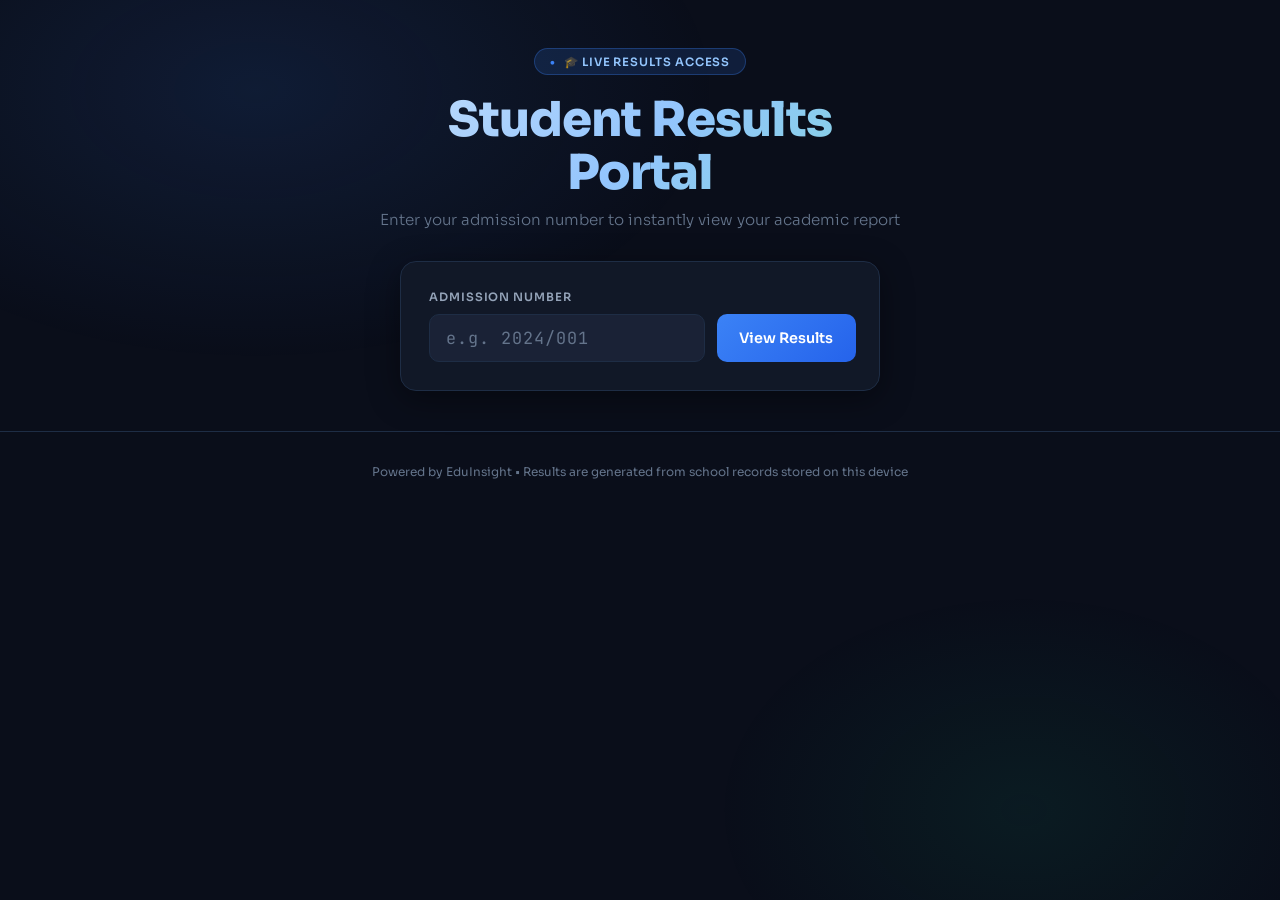
<file: results.html>
<!DOCTYPE html>
<html lang="en">
<head>
  <meta charset="UTF-8">
  <meta name="viewport" content="width=device-width, initial-scale=1.0">
  <title>Student Results Portal</title>
  <link rel="preconnect" href="https://fonts.googleapis.com">
  <link href="https://fonts.googleapis.com/css2?family=Sora:wght@300;400;500;600;700;800&family=JetBrains+Mono:wght@400;600&display=swap" rel="stylesheet">
  <!-- Lazy-load Chart.js / qrcodejs — only fetched once a result is actually displayed -->
  <script>
  (function(){
    function loadSync(url){
      var xhr=new XMLHttpRequest();
      xhr.open('GET',url,false);
      xhr.send(null);
      if(xhr.status>=200&&xhr.status<300){ (0,eval)(xhr.responseText); }
      else { console.error('Failed to load library:',url); }
    }
    function lazy(prop,url){
      Object.defineProperty(window,prop,{
        configurable:true,
        get:function(){ delete window[prop]; loadSync(url); return window[prop]; }
      });
    }
    lazy('Chart','https://cdnjs.cloudflare.com/ajax/libs/Chart.js/4.4.0/chart.umd.min.js');
    lazy('QRCode','https://cdnjs.cloudflare.com/ajax/libs/qrcodejs/1.0.0/qrcode.min.js');
  })();
  </script>
  <style>
    :root {
      --bg: #0a0e1a;
      --surface: #111827;
      --surface2: #1a2236;
      --border: #1e2d45;
      --accent: #3b82f6;
      --accent2: #10b981;
      --accent3: #f59e0b;
      --danger: #ef4444;
      --text: #f1f5f9;
      --muted: #64748b;
      --label: #94a3b8;
      --radius: 16px;
      --shadow: 0 8px 32px rgba(0,0,0,0.4);
    }

    * { margin: 0; padding: 0; box-sizing: border-box; }

    body {
      font-family: 'Sora', sans-serif;
      background: var(--bg);
      color: var(--text);
      min-height: 100vh;
      overflow-x: hidden;
    }

    /* ── Background mesh ── */
    body::before {
      content: '';
      position: fixed;
      inset: 0;
      background:
        radial-gradient(ellipse 60% 50% at 20% 10%, rgba(59,130,246,0.12) 0%, transparent 60%),
        radial-gradient(ellipse 40% 40% at 80% 90%, rgba(16,185,129,0.08) 0%, transparent 60%);
      pointer-events: none;
      z-index: 0;
    }

    .wrap { position: relative; z-index: 1; }

    /* ── Hero header ── */
    .hero {
      text-align: center;
      padding: 3rem 1.5rem 2rem;
    }
    .hero-badge {
      display: inline-flex;
      align-items: center;
      gap: .5rem;
      background: rgba(59,130,246,0.15);
      border: 1px solid rgba(59,130,246,0.3);
      color: #93c5fd;
      font-size: .72rem;
      font-weight: 600;
      letter-spacing: .08em;
      text-transform: uppercase;
      padding: .35rem .9rem;
      border-radius: 99px;
      margin-bottom: 1.2rem;
    }
    .hero-badge::before { content: '●'; color: #3b82f6; font-size: .55rem; animation: pulse 2s infinite; }
    @keyframes pulse { 0%,100%{opacity:1}50%{opacity:.3} }

    .hero h1 {
      font-size: clamp(1.8rem, 5vw, 3rem);
      font-weight: 800;
      letter-spacing: -.02em;
      line-height: 1.1;
      background: linear-gradient(135deg, #f1f5f9 0%, #93c5fd 50%, #6ee7b7 100%);
      -webkit-background-clip: text;
      -webkit-text-fill-color: transparent;
      background-clip: text;
      margin-bottom: .6rem;
    }
    .hero p {
      color: var(--muted);
      font-size: .95rem;
      font-weight: 300;
    }

    /* ── Search card ── */
    .search-card {
      max-width: 520px;
      margin: 0 auto 2.5rem;
      padding: 0 1.25rem;
    }
    .search-box {
      background: var(--surface);
      border: 1px solid var(--border);
      border-radius: var(--radius);
      padding: 1.75rem;
      box-shadow: var(--shadow);
      transition: border-color .3s;
    }
    .search-box:focus-within {
      border-color: var(--accent);
      box-shadow: 0 0 0 3px rgba(59,130,246,0.12), var(--shadow);
    }

    .search-label {
      font-size: .72rem;
      font-weight: 600;
      letter-spacing: .08em;
      text-transform: uppercase;
      color: var(--label);
      margin-bottom: .65rem;
      display: block;
    }

    .input-row {
      display: flex;
      gap: .75rem;
    }

    .adm-input {
      flex: 1;
      background: var(--surface2);
      border: 1.5px solid var(--border);
      color: var(--text);
      font-family: 'JetBrains Mono', monospace;
      font-size: 1.05rem;
      font-weight: 600;
      letter-spacing: .06em;
      padding: .75rem 1rem;
      border-radius: 10px;
      outline: none;
      transition: border-color .2s;
    }
    .adm-input::placeholder { color: var(--muted); font-weight: 400; }
    .adm-input:focus { border-color: var(--accent); }

    .btn-search {
      background: linear-gradient(135deg, #3b82f6, #2563eb);
      color: #fff;
      border: none;
      border-radius: 10px;
      padding: .75rem 1.4rem;
      font-family: 'Sora', sans-serif;
      font-size: .9rem;
      font-weight: 600;
      cursor: pointer;
      transition: transform .15s, box-shadow .15s, opacity .15s;
      white-space: nowrap;
    }
    .btn-search:hover { transform: translateY(-1px); box-shadow: 0 4px 16px rgba(59,130,246,0.4); }
    .btn-search:active { transform: translateY(0); }
    .btn-search:disabled { opacity: .5; cursor: not-allowed; transform: none; }

    .school-select-row {
      margin-top: 1rem;
    }
    .school-select {
      width: 100%;
      background: var(--surface2);
      border: 1.5px solid var(--border);
      color: var(--text);
      font-family: 'Sora', sans-serif;
      font-size: .85rem;
      padding: .6rem .9rem;
      border-radius: 10px;
      outline: none;
      cursor: pointer;
    }
    .school-select:focus { border-color: var(--accent); }

    /* ── Error / info messages ── */
    .msg {
      margin: .75rem 0 0;
      padding: .65rem 1rem;
      border-radius: 8px;
      font-size: .82rem;
      font-weight: 500;
      display: none;
    }
    .msg.show { display: block; }
    .msg.error { background: rgba(239,68,68,0.12); border: 1px solid rgba(239,68,68,0.25); color: #fca5a5; }
    .msg.info  { background: rgba(59,130,246,0.1);  border: 1px solid rgba(59,130,246,0.2);  color: #93c5fd; }

    /* ── Results area ── */
    #resultsWrap {
      max-width: 900px;
      margin: 0 auto;
      padding: 0 1.25rem 4rem;
      display: none;
    }
    #resultsWrap.show { display: block; }

    /* ── Student card ── */
    .stu-card {
      background: var(--surface);
      border: 1px solid var(--border);
      border-radius: var(--radius);
      padding: 1.5rem;
      margin-bottom: 1.5rem;
      display: flex;
      align-items: center;
      gap: 1.25rem;
      box-shadow: var(--shadow);
      animation: fadeUp .4s ease;
    }
    @keyframes fadeUp { from{opacity:0;transform:translateY(16px)} to{opacity:1;transform:none} }

    .stu-avatar {
      width: 60px; height: 60px;
      border-radius: 50%;
      background: linear-gradient(135deg, #3b82f6, #10b981);
      display: flex; align-items: center; justify-content: center;
      font-size: 1.5rem; font-weight: 800; color: #fff;
      flex-shrink: 0;
    }
    .stu-meta { flex: 1; }
    .stu-name { font-size: 1.2rem; font-weight: 700; margin-bottom: .2rem; }
    .stu-details { display: flex; flex-wrap: wrap; gap: .5rem; }
    .stu-chip {
      background: var(--surface2);
      border: 1px solid var(--border);
      border-radius: 6px;
      padding: .2rem .65rem;
      font-size: .73rem;
      color: var(--label);
    }
    .stu-chip span { color: var(--text); font-weight: 600; }

    /* ── Exam selector ── */
    .exam-picker {
      margin-bottom: 1.5rem;
      animation: fadeUp .45s .05s ease both;
    }
    .exam-picker-label {
      font-size: .72rem;
      font-weight: 600;
      letter-spacing: .08em;
      text-transform: uppercase;
      color: var(--label);
      margin-bottom: .6rem;
    }
    .exam-tabs {
      display: flex;
      flex-wrap: wrap;
      gap: .5rem;
    }
    .exam-tab {
      background: var(--surface);
      border: 1.5px solid var(--border);
      color: var(--label);
      border-radius: 8px;
      padding: .5rem 1rem;
      font-size: .82rem;
      font-weight: 600;
      cursor: pointer;
      transition: all .18s;
    }
    .exam-tab:hover { border-color: var(--accent); color: var(--text); }
    .exam-tab.active {
      background: rgba(59,130,246,0.15);
      border-color: var(--accent);
      color: #93c5fd;
    }

    /* ── Report card ── */
    .report-wrapper {
      animation: fadeUp .5s .08s ease both;
    }

    /* Grade pills */
    .grade-pill {
      display: inline-block;
      padding: .2rem .6rem;
      border-radius: 99px;
      font-size: .72rem;
      font-weight: 700;
    }
    .g-green { background: rgba(16,185,129,0.15); color: #6ee7b7; border: 1px solid rgba(16,185,129,0.3); }
    .g-teal  { background: rgba(20,184,166,0.15); color: #99f6e4; border: 1px solid rgba(20,184,166,0.3); }
    .g-blue  { background: rgba(59,130,246,0.15); color: #93c5fd; border: 1px solid rgba(59,130,246,0.3); }
    .g-lblue { background: rgba(56,189,248,0.15); color: #7dd3fc; border: 1px solid rgba(56,189,248,0.3); }
    .g-amber { background: rgba(245,158,11,0.15); color: #fcd34d; border: 1px solid rgba(245,158,11,0.3); }
    .g-orange{ background: rgba(249,115,22,0.15); color: #fdba74; border: 1px solid rgba(249,115,22,0.3); }
    .g-red   { background: rgba(239,68,68,0.15);  color: #fca5a5; border: 1px solid rgba(239,68,68,0.3); }
    .g-dkred { background: rgba(185,28,28,0.2);   color: #fca5a5; border: 1px solid rgba(185,28,28,0.4); }

    /* stat tiles */
    .stat-grid {
      display: grid;
      grid-template-columns: repeat(auto-fit, minmax(120px, 1fr));
      gap: .75rem;
      margin-bottom: 1.5rem;
    }
    .stat-tile {
      background: var(--surface);
      border: 1px solid var(--border);
      border-radius: 12px;
      padding: 1rem;
      text-align: center;
    }
    .stat-value { font-size: 1.5rem; font-weight: 800; margin-bottom: .15rem; }
    .stat-label { font-size: .68rem; text-transform: uppercase; letter-spacing: .07em; color: var(--muted); }

    /* marks table */
    .marks-wrap {
      background: var(--surface);
      border: 1px solid var(--border);
      border-radius: var(--radius);
      overflow: hidden;
      margin-bottom: 1.5rem;
    }
    .marks-head {
      padding: 1rem 1.25rem;
      font-size: .72rem;
      font-weight: 600;
      letter-spacing: .08em;
      text-transform: uppercase;
      color: var(--label);
      border-bottom: 1px solid var(--border);
    }
    table.marks-table {
      width: 100%;
      border-collapse: collapse;
    }
    .marks-table th {
      background: var(--surface2);
      padding: .6rem 1rem;
      text-align: left;
      font-size: .72rem;
      font-weight: 600;
      letter-spacing: .06em;
      text-transform: uppercase;
      color: var(--muted);
      border-bottom: 1px solid var(--border);
    }
    .marks-table th:not(:first-child) { text-align: center; }
    .marks-table td {
      padding: .65rem 1rem;
      border-bottom: 1px solid rgba(30,45,69,0.7);
      font-size: .85rem;
    }
    .marks-table td:not(:first-child) { text-align: center; }
    .marks-table tbody tr:last-child td { border-bottom: none; }
    .marks-table tbody tr:hover td { background: rgba(59,130,246,0.04); }
    .marks-table .total-row td {
      background: var(--surface2);
      font-weight: 700;
      color: var(--accent);
      border-top: 2px solid var(--border);
    }
    .sub-score { font-family: 'JetBrains Mono', monospace; font-weight: 600; }

    /* remarks */
    .remarks-row {
      display: grid;
      grid-template-columns: 1fr 1fr;
      gap: 1rem;
      margin-bottom: 1.5rem;
    }
    @media(max-width:640px) { .remarks-row { grid-template-columns: 1fr; } }
    .remark-box {
      background: var(--surface);
      border: 1px solid var(--border);
      border-radius: 12px;
      padding: 1rem 1.25rem;
    }
    .remark-title {
      font-size: .68rem;
      font-weight: 600;
      letter-spacing: .07em;
      text-transform: uppercase;
      color: var(--muted);
      margin-bottom: .4rem;
    }
    .remark-text { font-size: .85rem; line-height: 1.55; color: var(--text); }

    /* trend */
    .trend-wrap {
      background: var(--surface);
      border: 1px solid var(--border);
      border-radius: var(--radius);
      padding: 1.25rem;
      margin-bottom: 1.5rem;
    }
    .trend-title {
      font-size: .72rem;
      font-weight: 600;
      letter-spacing: .08em;
      text-transform: uppercase;
      color: var(--label);
      margin-bottom: 1rem;
    }

    /* fee section */
    .fee-banner {
      border-radius: 12px;
      padding: 1rem 1.25rem;
      margin-bottom: 1.5rem;
      display: flex;
      align-items: center;
      gap: 1rem;
      font-weight: 600;
    }
    .fee-banner.cleared { background: rgba(16,185,129,0.1); border: 1px solid rgba(16,185,129,0.25); color: #6ee7b7; }
    .fee-banner.owing   { background: rgba(239,68,68,0.1);  border: 1px solid rgba(239,68,68,0.25);  color: #fca5a5; }
    .fee-icon { font-size: 1.4rem; }

    /* print / QR section */
    .actions-bar {
      display: flex;
      gap: .75rem;
      flex-wrap: wrap;
      margin-bottom: 1.5rem;
      animation: fadeUp .5s .1s ease both;
    }
    .btn {
      display: inline-flex;
      align-items: center;
      gap: .5rem;
      padding: .65rem 1.25rem;
      border-radius: 10px;
      font-family: 'Sora', sans-serif;
      font-size: .85rem;
      font-weight: 600;
      cursor: pointer;
      border: none;
      transition: all .18s;
    }
    .btn-primary { background: linear-gradient(135deg,#3b82f6,#2563eb); color:#fff; }
    .btn-primary:hover { box-shadow: 0 4px 16px rgba(59,130,246,0.35); transform: translateY(-1px); }
    .btn-outline {
      background: transparent;
      border: 1.5px solid var(--border);
      color: var(--label);
    }
    .btn-outline:hover { border-color: var(--accent); color: var(--text); }

    /* QR modal */
    .modal-bg {
      display: none;
      position: fixed;
      inset: 0;
      background: rgba(0,0,0,.75);
      z-index: 100;
      align-items: center;
      justify-content: center;
      backdrop-filter: blur(4px);
    }
    .modal-bg.open { display: flex; }
    .modal {
      background: var(--surface);
      border: 1px solid var(--border);
      border-radius: 20px;
      padding: 2rem;
      max-width: 360px;
      width: 90%;
      text-align: center;
      animation: fadeUp .3s ease;
      box-shadow: 0 24px 80px rgba(0,0,0,0.6);
    }
    .modal h3 { font-size: 1.1rem; font-weight: 700; margin-bottom: .3rem; }
    .modal p  { font-size: .82rem; color: var(--muted); margin-bottom: 1.25rem; }
    #qrCanvas {
      background: #fff;
      border-radius: 12px;
      padding: 12px;
      display: inline-block;
      margin-bottom: 1rem;
    }
    .modal-close {
      background: var(--surface2);
      border: 1px solid var(--border);
      color: var(--text);
      border-radius: 8px;
      padding: .5rem 1.25rem;
      cursor: pointer;
      font-family: 'Sora', sans-serif;
      font-weight: 600;
      font-size: .85rem;
      transition: background .18s;
    }
    .modal-close:hover { background: var(--border); }

    /* Loading spinner */
    .spinner {
      width: 40px; height: 40px;
      border: 3px solid var(--border);
      border-top-color: var(--accent);
      border-radius: 50%;
      animation: spin .8s linear infinite;
      margin: 2rem auto;
    }
    @keyframes spin { to { transform: rotate(360deg); } }

    /* Footer */
    footer {
      text-align: center;
      padding: 2rem;
      color: var(--muted);
      font-size: .75rem;
      border-top: 1px solid var(--border);
    }

    /* ── PRINT STYLES ── */
    @media print {
      body { background: #fff; color: #111; }
      body::before { display: none; }
      .hero, .search-card, .exam-picker, .actions-bar, footer { display: none !important; }
      .stu-card, .stat-tile, .marks-wrap, .remark-box, .trend-wrap { background: #fff !important; color: #111 !important; border-color: #ccc !important; }
      .report-wrapper { display: block !important; }
      #qrPrintSection { display: block !important; }
    }
    #qrPrintSection { display: none; }

    /* ── Fee Statement ── */
    .fee-statement {
      background: var(--surface);
      border: 1px solid var(--border);
      border-radius: var(--radius);
      margin-bottom: 1.5rem;
      overflow: hidden;
      box-shadow: var(--shadow);
      animation: fadeUp .4s ease .1s both;
    }
    .fee-header {
      display: flex;
      align-items: center;
      gap: .75rem;
      padding: 1rem 1.25rem;
      background: linear-gradient(135deg, rgba(16,185,129,0.12), rgba(59,130,246,0.08));
      border-bottom: 1px solid var(--border);
    }
    .fee-header-icon { font-size: 1.4rem; }
    .fee-header-title { font-size: .95rem; font-weight: 700; color: var(--text); }
    .fee-header-sub   { font-size: .75rem; color: var(--muted); margin-top: .1rem; }
    .fee-body { padding: 1.25rem; }
    .fee-grid {
      display: grid;
      grid-template-columns: repeat(auto-fit, minmax(150px, 1fr));
      gap: 1rem;
      margin-bottom: 1rem;
    }
    .fee-tile {
      background: var(--surface2);
      border: 1px solid var(--border);
      border-radius: 12px;
      padding: .85rem 1rem;
    }
    .fee-tile-label { font-size: .7rem; font-weight: 600; letter-spacing: .07em; text-transform: uppercase; color: var(--muted); margin-bottom: .35rem; }
    .fee-tile-value { font-size: 1.2rem; font-weight: 700; }
    .fee-tile-value.cleared { color: #10b981; }
    .fee-tile-value.owing   { color: #ef4444; }
    .fee-tile-value.neutral { color: #3b82f6; }
    .fee-status-bar {
      display: flex;
      align-items: center;
      gap: .75rem;
      padding: .75rem 1rem;
      border-radius: 10px;
      font-size: .82rem;
      font-weight: 600;
    }
    .fee-status-bar.cleared { background: rgba(16,185,129,0.12); border: 1px solid rgba(16,185,129,0.25); color: #6ee7b7; }
    .fee-status-bar.owing   { background: rgba(239,68,68,0.1);   border: 1px solid rgba(239,68,68,0.25);   color: #fca5a5; }
    .fee-status-bar.partial { background: rgba(245,158,11,0.1);  border: 1px solid rgba(245,158,11,0.25);  color: #fcd34d; }
    .fee-history-table { width: 100%; border-collapse: collapse; font-size: .8rem; margin-top: 1rem; }
    .fee-history-table th { padding: .5rem .75rem; text-align: left; color: var(--muted); font-weight: 600; border-bottom: 1px solid var(--border); }
    .fee-history-table td { padding: .5rem .75rem; border-bottom: 1px solid rgba(255,255,255,.04); }
    .fee-history-table tr:last-child td { border-bottom: none; }
    .fee-badge { display: inline-block; padding: .2rem .6rem; border-radius: 99px; font-size: .7rem; font-weight: 700; }
    .fee-badge.paid    { background: rgba(16,185,129,.15); color: #6ee7b7; }
    .fee-badge.partial { background: rgba(245,158,11,.15); color: #fcd34d; }
    .fee-badge.unpaid  { background: rgba(239,68,68,.12);  color: #fca5a5; }

    /* ── Platform Papers ── */
    .papers-section {
      background: var(--surface);
      border: 1px solid var(--border);
      border-radius: var(--radius);
      margin-bottom: 1.5rem;
      overflow: hidden;
      box-shadow: var(--shadow);
      animation: fadeUp .4s ease .15s both;
    }
    .papers-hdr {
      display: flex; align-items: center; gap: .75rem;
      padding: 1rem 1.25rem;
      background: linear-gradient(135deg, rgba(124,58,237,0.12), rgba(59,130,246,0.08));
      border-bottom: 1px solid var(--border);
    }
    .paper-card {
      display: flex; align-items: center; gap: 1rem;
      padding: .85rem 1.25rem;
      border-bottom: 1px solid rgba(255,255,255,.04);
      transition: background .2s;
    }
    .paper-card:last-child { border-bottom: none; }
    .paper-card:hover { background: var(--surface2); }
    .paper-icon { font-size: 1.6rem; flex-shrink: 0; }
    .paper-meta { flex: 1; min-width: 0; }
    .paper-title { font-size: .88rem; font-weight: 600; color: var(--text); white-space: nowrap; overflow: hidden; text-overflow: ellipsis; }
    .paper-sub   { font-size: .73rem; color: var(--muted); margin-top: .2rem; }
    .btn-dl { background: linear-gradient(135deg,#3b82f6,#2563eb); color: #fff; border: none; border-radius: 8px; padding: .4rem .9rem; font-family: 'Sora', sans-serif; font-size: .78rem; font-weight: 600; cursor: pointer; white-space: nowrap; transition: opacity .2s; }
    .btn-dl:hover { opacity: .85; }

    /* No data state */
    .empty-state {
      text-align: center;
      padding: 3rem 1rem;
      color: var(--muted);
    }
    .empty-state .icon { font-size: 3rem; margin-bottom: .75rem; }
    .empty-state h3 { font-size: 1rem; font-weight: 600; color: var(--label); margin-bottom: .4rem; }
    .empty-state p { font-size: .83rem; }
  </style>
</head>
<body>
<div class="wrap">

  <!-- HERO -->
  <div class="hero">
    <div class="hero-badge">🎓 Live Results Access</div>
    <h1>Student Results<br>Portal</h1>
    <p>Enter your admission number to instantly view your academic report</p>
  </div>

  <!-- SEARCH CARD -->
  <div class="search-card">
    <div class="search-box">
      <label class="search-label">Admission Number</label>
      <div class="input-row">
        <input type="text" id="admInput" class="adm-input" placeholder="e.g. 2024/001" autocomplete="off" spellcheck="false" />
        <button class="btn-search" id="searchBtn" onclick="searchStudent()">View Results</button>
      </div>
      <div class="school-select-row" id="schoolPickRow" style="display:none">
        <select class="school-select" id="schoolPick" onchange="applySchool()">
          <option value="">— Select School —</option>
        </select>
      </div>
      <div class="msg" id="errMsg"></div>
    </div>
  </div>

  <!-- RESULTS AREA -->
  <div id="resultsWrap">
    <div id="resultsInner"></div>
  </div>

  <footer>Powered by EduInsight • Results are generated from school records stored on this device</footer>
</div>

<!-- QR MODAL -->
<div class="modal-bg" id="qrModal">
  <div class="modal">
    <h3>📱 Scan to Access Results</h3>
    <p id="qrDesc">Share this QR code so anyone can quickly access these results</p>
    <div id="qrCanvas"></div>
    <br>
    <button class="modal-close" onclick="closeQR()">Close</button>
  </div>
</div>

<script>
// ─── State ───────────────────────────────────────────────────
let currentSchoolId = null;
let students=[], subjects=[], exams=[], marks=[], classes=[], streams=[], settings={};
let currentStudent = null;
let currentExamId  = null;
let trendChart = null;

// ─── Init ─────────────────────────────────────────────────────
window.addEventListener('DOMContentLoaded', () => {
  // Check URL params for direct access via QR code
  const params = new URLSearchParams(location.search);
  const qrAdm   = params.get('adm');
  const qrSchool = params.get('school');
  const qrExam   = params.get('exam');

  // Detect available schools
  const platformSchools = getPlatformSchools();

  if (platformSchools.length > 1) {
    document.getElementById('schoolPickRow').style.display = 'block';
    const sel = document.getElementById('schoolPick');
    platformSchools.forEach(s => {
      const opt = document.createElement('option');
      opt.value = s.id; opt.textContent = s.name;
      sel.appendChild(opt);
    });
    // Pre-select from QR
    if (qrSchool) { sel.value = qrSchool; applySchool(false); }
    else if (platformSchools.length === 1) { sel.value = platformSchools[0].id; applySchool(false); }
  } else if (platformSchools.length === 1) {
    currentSchoolId = platformSchools[0].id;
    loadSchoolData();
  }

  if (qrAdm) {
    document.getElementById('admInput').value = qrAdm;
    // Wait a tick for school data to load
    setTimeout(() => {
      searchStudent(qrExam);
    }, 50);
  }

  // Allow Enter key
  document.getElementById('admInput').addEventListener('keydown', e => {
    if (e.key === 'Enter') searchStudent();
  });
});

function getPlatformSchools() {
  try { return JSON.parse(localStorage.getItem('ei_platform_schools')) || []; }
  catch { return []; }
}

function applySchool(doLoad=true) {
  const sel = document.getElementById('schoolPick');
  currentSchoolId = sel.value;
  if (currentSchoolId && doLoad) loadSchoolData();
}

function loadSchoolData() {
  const p = currentSchoolId ? currentSchoolId + '_' : '';
  const load = key => { try { return JSON.parse(localStorage.getItem(key)) || []; } catch { return []; } };
  students  = load(p + 'ei_students');
  subjects  = load(p + 'ei_subjects');
  exams     = load(p + 'ei_exams');
  marks     = load(p + 'ei_marks');
  classes   = load(p + 'ei_classes');
  streams   = load(p + 'ei_streams');
  settings  = (load(p + 'ei_settings')[0]) || {};
}

// ─── Search ──────────────────────────────────────────────────
function searchStudent(forcedExamId = null) {
  const admVal = document.getElementById('admInput').value.trim();
  const errEl  = document.getElementById('errMsg');
  errEl.className = 'msg'; errEl.textContent = '';

  if (!admVal) {
    showMsg('Please enter your admission number.', 'error'); return;
  }

  // If schools exist but not yet loaded
  if (!students.length) {
    const schools = getPlatformSchools();
    if (!schools.length) {
      showMsg('No school data found. Please ensure the school system is set up on this device.', 'error'); return;
    }
    if (!currentSchoolId) {
      // Try auto-find across all schools
      let found = null;
      for (const sch of schools) {
        const p = sch.id + '_';
        const stuList = tryLoad(p + 'ei_students');
        const match = stuList.find(s => s.adm === admVal);
        if (match) {
          currentSchoolId = sch.id;
          loadSchoolData();
          found = match;
          break;
        }
      }
      if (!found) {
        showMsg('Admission number not found. Please check and try again.', 'error'); return;
      }
      currentStudent = found;
    } else {
      loadSchoolData();
    }
  }

  const stu = students.find(s => s.adm === admVal);
  if (!stu) {
    // Try all schools
    const schools = getPlatformSchools();
    let found = null;
    for (const sch of schools) {
      const p = sch.id + '_';
      const stuList = tryLoad(p + 'ei_students');
      const match = stuList.find(s => s.adm === admVal);
      if (match) {
        currentSchoolId = sch.id;
        loadSchoolData();
        found = match;
        break;
      }
    }
    if (!found) { showMsg('Admission number not found. Please check and try again.', 'error'); return; }
    currentStudent = found;
  } else {
    currentStudent = stu;
  }

  renderResults(currentStudent, forcedExamId);
}

function tryLoad(key) {
  try { return JSON.parse(localStorage.getItem(key)) || []; } catch { return []; }
}

function showMsg(text, type) {
  const el = document.getElementById('errMsg');
  el.textContent = text;
  el.className = 'msg show ' + type;
}

// ─── Render Results ──────────────────────────────────────────
function renderResults(stu, forcedExamId = null) {
  const wrap = document.getElementById('resultsWrap');
  const inner = document.getElementById('resultsInner');
  wrap.className = 'show';

  // Student has exams?
  const stuExams = exams.filter(ex => {
    if (ex.category === 'consolidated') {
      return (ex.sourceExamIds||[]).some(sid => marks.some(m=>m.examId===sid&&m.studentId===stu.id));
    }
    return marks.some(m=>m.examId===ex.id&&m.studentId===stu.id);
  });

  if (!stuExams.length) {
    inner.innerHTML = `<div class="empty-state"><div class="icon">📋</div><h3>No results found</h3><p>No exam results have been entered for this student yet.</p></div>`;
    wrap.scrollIntoView({behavior:'smooth'});
    return;
  }

  // Pick exam
  if (forcedExamId && stuExams.find(e=>e.id===forcedExamId)) {
    currentExamId = forcedExamId;
  } else {
    currentExamId = stuExams[stuExams.length-1].id;
  }

  const cls    = classes.find(c=>c.id===stu.classId);
  const stream = streams.find(s=>s.id===stu.streamId);

  // Initials
  const initials = stu.name.split(' ').map(w=>w[0]).join('').slice(0,2).toUpperCase();

  let html = `
    <!-- STUDENT CARD -->
    <div class="stu-card">
      <div class="stu-avatar">${initials}</div>
      <div class="stu-meta">
        <div class="stu-name">${stu.name}</div>
        <div class="stu-details">
          <div class="stu-chip">Adm: <span>${stu.adm}</span></div>
          ${cls  ? `<div class="stu-chip">Class: <span>${cls.name}</span></div>` : ''}
          ${stream ? `<div class="stu-chip">Stream: <span>${stream.name}</span></div>` : ''}
          <div class="stu-chip">Gender: <span>${stu.gender==='M'?'Male':'Female'}</span></div>
        </div>
      </div>
    </div>

    <!-- ACTIONS -->
    <div class="actions-bar">
      <button class="btn btn-primary" onclick="window.print()">🖨 Print Report</button>
      <button class="btn btn-outline" onclick="showQR()">📱 Get QR Code</button>
      <button class="btn btn-outline" onclick="copyLink()">🔗 Copy Link</button>
    </div>

    <!-- EXAM TABS -->
    <div class="exam-picker">
      <div class="exam-picker-label">Select Exam</div>
      <div class="exam-tabs">
        ${stuExams.map(ex=>`
          <button class="exam-tab${ex.id===currentExamId?' active':''}"
            onclick="switchExam('${ex.id}')">
            ${ex.name}${ex.term?` — ${ex.term}`:''}${ex.year?' '+ex.year:''}
          </button>`).join('')}
      </div>
    </div>

    <!-- REPORT CONTENT -->
    <div class="report-wrapper" id="reportContent">
      ${buildReportContent(stu, currentExamId)}
    </div>
  `;

  inner.innerHTML = html;
  wrap.scrollIntoView({behavior:'smooth', block:'start'});
  renderTrendChart();
}

function switchExam(examId) {
  currentExamId = examId;
  // Update active tab
  document.querySelectorAll('.exam-tab').forEach(t => {
    t.classList.toggle('active', t.getAttribute('onclick').includes(`'${examId}'`));
  });
  document.getElementById('reportContent').innerHTML = buildReportContent(currentStudent, examId);
  renderTrendChart();
}

// ─── Build report content ────────────────────────────────────
function buildReportContent(stu, examId) {
  const d = getStudentReport(stu.id, examId);
  if (!d) return `<div class="empty-state"><div class="icon">⚠️</div><h3>No data for this exam</h3></div>`;

  const ctComment  = generateCTComment(d.mean, d.mGrade.grade, stu.gender, stu.name, d.streamRank, students.length);
  const prComment  = generatePrincipalComment(d.mean, d.mGrade.grade, d.overallRank, students.length);

  // Grade class mapping
  const gCls = {EE1:'g-green',EE2:'g-teal',ME1:'g-blue',ME2:'g-lblue',AE1:'g-amber',AE2:'g-orange',BE1:'g-red',BE2:'g-dkred'};

  let html = '';

  // STAT TILES
  html += `<div class="stat-grid">
    <div class="stat-tile">
      <div class="stat-value" style="color:#3b82f6">${d.total}</div>
      <div class="stat-label">Total Marks</div>
    </div>
    <div class="stat-tile">
      <div class="stat-value" style="color:#3b82f6">${d.mean.toFixed(2)}</div>
      <div class="stat-label">Mean Score</div>
    </div>
    <div class="stat-tile">
      <div class="stat-value" style="color:#10b981">${d.mGrade.grade}</div>
      <div class="stat-label">${d.mGrade.label}</div>
    </div>
    <div class="stat-tile">
      <div class="stat-value" style="color:#f59e0b">${d.totalPoints}</div>
      <div class="stat-label">Total Points</div>
    </div>
    <div class="stat-tile">
      <div class="stat-value">${d.overallRank > 0 ? '#'+d.overallRank : '—'}</div>
      <div class="stat-label">Overall Rank</div>
    </div>
    ${d.streamRank > 0 ? `<div class="stat-tile">
      <div class="stat-value">#${d.streamRank}</div>
      <div class="stat-label">Stream Rank</div>
    </div>` : ''}
  </div>`;

  // MARKS TABLE
  html += `<div class="marks-wrap">
    <div class="marks-head">📚 Subject Performance — ${d.exam.name}</div>
    <table class="marks-table">
      <thead>
        <tr>
          <th>#</th>
          <th>Subject</th>
          <th>Out Of</th>
          <th>Score</th>
          <th>Grade</th>
          <th>Points</th>
          <th>Remarks</th>
        </tr>
      </thead>
      <tbody>
        ${d.subjectRows.map((r,i) => `
          <tr>
            <td>${i+1}</td>
            <td>${r.name}</td>
            <td>${r.max}</td>
            <td class="sub-score">${r.score !== null ? r.score : '—'}</td>
            <td><span class="grade-pill ${gCls[r.grade]||'g-blue'}">${r.grade}</span></td>
            <td class="sub-score">${r.points}</td>
            <td>${r.label}</td>
          </tr>`).join('')}
        <tr class="total-row">
          <td colspan="3" style="text-align:right">TOTAL / MEAN</td>
          <td class="sub-score">${d.total} / ${d.mean.toFixed(2)}</td>
          <td><span class="grade-pill ${gCls[d.mGrade.grade]||'g-blue'}">${d.mGrade.grade}</span></td>
          <td class="sub-score">${d.totalPoints}</td>
          <td>${d.mGrade.label}</td>
        </tr>
      </tbody>
    </table>
  </div>`;

  // REMARKS
  html += `<div class="remarks-row">
    <div class="remark-box">
      <div class="remark-title">🧑‍🏫 Class Teacher's Remarks</div>
      <div class="remark-text">${ctComment}</div>
    </div>
    <div class="remark-box">
      <div class="remark-title">🏫 Principal's Remarks</div>
      <div class="remark-text">${prComment}</div>
    </div>
  </div>`;

  // FEE STATEMENT
  const feeHTML = buildFeeStatement(stu, d.exam);
  if (feeHTML) html += feeHTML;

  // PLATFORM REVISION PAPERS
  const papersHTML = buildPapersList();
  if (papersHTML) html += papersHTML;

  // TREND CHART (if more than 1 exam)
  if (d.history && d.history.length > 1) {
    html += `<div class="trend-wrap">
      <div class="trend-title">📈 Performance Trend</div>
      <canvas id="trendChart" height="80"></canvas>
    </div>`;
  }

  // SCHOOL INFO FOOTER (for print)
  const s = settings;
  html += `<div id="qrPrintSection" style="display:none;margin-top:1rem;padding:1rem;border:1px solid #ccc;border-radius:8px;text-align:center;page-break-inside:avoid">
    <p style="font-size:.75rem;color:#555;margin-bottom:.4rem">Scan QR code to view this report online</p>
    <div id="qrPrintCanvas" style="display:inline-block;background:#fff;padding:6px;border-radius:6px"></div>
    <p style="font-size:.72rem;color:#777;margin-top:.4rem">${s.schoolName||'School'} • Adm: ${stu.adm}</p>
  </div>`;

  return html;
}

// ─── Chart ───────────────────────────────────────────────────
function renderTrendChart() {
  const d = getStudentReport(currentStudent?.id, currentExamId);
  if (!d || !d.history || d.history.length < 2) return;

  setTimeout(() => {
    const canvas = document.getElementById('trendChart');
    if (!canvas) return;
    if (trendChart) { trendChart.destroy(); trendChart = null; }

    const ctx = canvas.getContext('2d');
    trendChart = new Chart(ctx, {
      type: 'line',
      data: {
        labels: d.history.map(h=>h.examName),
        datasets: [
          {
            label: 'Mean Score',
            data: d.history.map(h=>h.mean),
            borderColor: '#3b82f6',
            backgroundColor: 'rgba(59,130,246,0.1)',
            tension: 0.4, fill: true,
            pointRadius: 5, pointBackgroundColor: '#3b82f6'
          }
        ]
      },
      options: {
        responsive: true,
        plugins: { legend: { labels: { color: '#94a3b8', font: {size:11,family:'Sora'} } } },
        scales: {
          x: { grid:{color:'rgba(255,255,255,.05)'}, ticks:{color:'#64748b',font:{size:10}} },
          y: { grid:{color:'rgba(255,255,255,.05)'}, ticks:{color:'#64748b',font:{size:10}}, beginAtZero:false }
        }
      }
    });
  }, 50);
}

// ─── Fee Statement ───────────────────────────────────────────
function loadFeeData() {
  const p = currentSchoolId ? currentSchoolId + '_' : '';
  const load = key => { try { return JSON.parse(localStorage.getItem(key)) || []; } catch { return []; } };
  return {
    feeRecords:    load(p + 'ei_fee_records'),
    feeStructures: load(p + 'ei_fee_structures'),
    feePayments:   load(p + 'ei_fee_payments'),
  };
}

function buildFeeStatement(stu, exam) {
  const { feeRecords, feeStructures, feePayments } = loadFeeData();
  if (!feeRecords.length && !feeStructures.length) return '';

  // Find all fee records for this student
  const stuRecs = feeRecords.filter(r => r.studentId === stu.id).sort((a,b)=>{
    if (a.year !== b.year) return b.year - a.year;
    const tOrder = {'Term 1':0,'Term 2':1,'Term 3':2};
    return (tOrder[b.term]||0) - (tOrder[a.term]||0);
  });

  if (!stuRecs.length) return '';

  // Latest record (current context)
  const latestRec = stuRecs[0];
  const balance = parseFloat(latestRec.balance ?? latestRec.amount ?? 0);
  const totalBilled = parseFloat(latestRec.billed ?? latestRec.amount ?? 0);
  const totalPaid = parseFloat(latestRec.paid ?? (totalBilled - balance) ?? 0);

  // Status
  const isCleared = balance <= 0;
  const isPartial  = !isCleared && totalPaid > 0;
  const statusClass = isCleared ? 'cleared' : (isPartial ? 'partial' : 'owing');
  const statusIcon  = isCleared ? '✅' : (isPartial ? '⚠️' : '🔴');
  const statusText  = isCleared ? 'Fees Fully Cleared' : (isPartial ? `Balance Outstanding: KES ${Math.abs(balance).toLocaleString()}` : `Unpaid: KES ${Math.abs(balance).toLocaleString()}`);

  // Next term fee
  const termMap = {'Term 1':'Term 2','Term 2':'Term 3','Term 3':'Term 1'};
  const nxtTerm = termMap[latestRec.term] || '';
  const nxtYear = latestRec.term === 'Term 3' ? (parseInt(latestRec.year)||0)+1 : latestRec.year;
  const nxtStruct = feeStructures.find(f => f.classId===stu.classId && f.term===nxtTerm && String(f.year)===String(nxtYear));
  const nextTermFee = nxtStruct ? parseFloat(nxtStruct.totalFee||0) : null;

  let html = `<div class="fee-statement">
    <div class="fee-header">
      <div class="fee-header-icon">💰</div>
      <div>
        <div class="fee-header-title">Fee Statement</div>
        <div class="fee-header-sub">${latestRec.term} ${latestRec.year} — ${stu.name}</div>
      </div>
    </div>
    <div class="fee-body">
      <div class="fee-grid">
        <div class="fee-tile">
          <div class="fee-tile-label">Total Billed</div>
          <div class="fee-tile-value neutral">KES ${totalBilled.toLocaleString()}</div>
        </div>
        <div class="fee-tile">
          <div class="fee-tile-label">Amount Paid</div>
          <div class="fee-tile-value cleared">KES ${totalPaid.toLocaleString()}</div>
        </div>
        <div class="fee-tile">
          <div class="fee-tile-label">Balance</div>
          <div class="fee-tile-value ${isCleared?'cleared':'owing'}">KES ${Math.abs(balance).toLocaleString()}</div>
        </div>
        ${nextTermFee !== null ? `<div class="fee-tile">
          <div class="fee-tile-label">Next Term Fee</div>
          <div class="fee-tile-value neutral">KES ${nextTermFee.toLocaleString()}</div>
        </div>` : ''}
      </div>
      <div class="fee-status-bar ${statusClass}">${statusIcon} ${statusText}</div>
      ${stuRecs.length > 1 ? `
      <div style="margin-top:1rem">
        <div style="font-size:.75rem;font-weight:700;color:var(--label);text-transform:uppercase;letter-spacing:.06em;margin-bottom:.5rem">Fee History</div>
        <table class="fee-history-table">
          <thead><tr><th>Term</th><th>Year</th><th>Billed</th><th>Paid</th><th>Balance</th><th>Status</th></tr></thead>
          <tbody>
            ${stuRecs.map(r => {
              const bal = parseFloat(r.balance ?? r.amount ?? 0);
              const billed = parseFloat(r.billed ?? r.amount ?? 0);
              const paid = parseFloat(r.paid ?? (billed - bal) ?? 0);
              const cleared = bal <= 0;
              const partial = !cleared && paid > 0;
              const badge = cleared ? 'paid' : (partial ? 'partial' : 'unpaid');
              const label = cleared ? 'Paid' : (partial ? 'Partial' : 'Unpaid');
              return `<tr>
                <td>${r.term||'—'}</td>
                <td>${r.year||'—'}</td>
                <td>KES ${billed.toLocaleString()}</td>
                <td>KES ${paid.toLocaleString()}</td>
                <td style="color:${cleared?'#10b981':'#ef4444'}">KES ${Math.abs(bal).toLocaleString()}</td>
                <td><span class="fee-badge ${badge}">${label}</span></td>
              </tr>`;
            }).join('')}
          </tbody>
        </table>
      </div>` : ''}
      ${!isCleared ? `<div style="margin-top:1rem;font-size:.78rem;color:var(--muted);padding:.65rem .9rem;background:rgba(239,68,68,.06);border:1px solid rgba(239,68,68,.15);border-radius:8px">
        ⚠️ Please clear outstanding balance with the school bursar before next term.
      </div>` : ''}
    </div>
  </div>`;
  return html;
}

// ─── Platform Revision Papers ─────────────────────────────────
function buildPapersList() {
  let papers = [];
  try { papers = JSON.parse(localStorage.getItem('ei_platform_papers')) || []; } catch {}
  // Also merge school-level termly papers
  const p = currentSchoolId ? currentSchoolId + '_' : '';
  let schoolPapers = [];
  try { schoolPapers = JSON.parse(localStorage.getItem(p + 'ei_termly_papers')) || []; } catch {}
  const all = [...papers, ...schoolPapers].filter(p => p && p.title);
  if (!all.length) return '';

  const fileIcon = name => {
    const ext = (name||'').split('.').pop().toLowerCase();
    if (['pdf'].includes(ext)) return '📄';
    if (['doc','docx'].includes(ext)) return '📝';
    if (['jpg','jpeg','png'].includes(ext)) return '🖼️';
    return '📂';
  };

  const rows = all.map(p => {
    const icon = fileIcon(p.fileName || p.title);
    const isFree = !p.price || parseFloat(p.price) <= 0;
    const canDl = isFree;
    return `<div class="paper-card">
      <div class="paper-icon">${icon}</div>
      <div class="paper-meta">
        <div class="paper-title">${p.title}</div>
        <div class="paper-sub">
          ${p.subject||''} ${p.term ? '• ' + p.term : ''} ${p.year ? p.year : ''}
          ${p.examType ? '• ' + p.examType : ''}
          ${!isFree ? ` • <span style="color:#f59e0b;font-weight:600">KES ${parseFloat(p.price).toLocaleString()}</span>` : ' • <span style="color:#10b981;font-weight:600">Free</span>'}
        </div>
      </div>
      ${canDl && p.fileData ? `<button class="btn-dl" onclick="downloadPaper('${p.id}')">⬇ Download</button>` : (canDl ? '' : `<span style="font-size:.75rem;color:var(--muted)">🔒 Paid</span>`)}
    </div>`;
  }).join('');

  return `<div class="papers-section">
    <div class="papers-hdr">
      <div style="font-size:1.4rem">📚</div>
      <div>
        <div style="font-size:.95rem;font-weight:700;color:var(--text)">Revision Papers &amp; Resources</div>
        <div style="font-size:.75rem;color:var(--muted);margin-top:.1rem">${all.length} paper${all.length!==1?'s':''} available</div>
      </div>
    </div>
    <div>${rows}</div>
  </div>`;
}

function downloadPaper(paperId) {
  let papers = [];
  try { papers = JSON.parse(localStorage.getItem('ei_platform_papers')) || []; } catch {}
  const p2 = currentSchoolId ? currentSchoolId + '_' : '';
  let schoolPapers = [];
  try { schoolPapers = JSON.parse(localStorage.getItem(p2 + 'ei_termly_papers')) || []; } catch {}
  const paper = [...papers, ...schoolPapers].find(p => p.id === paperId);
  if (!paper || !paper.fileData) return;
  const a = document.createElement('a');
  a.href = paper.fileData;
  a.download = paper.fileName || paper.title || 'paper';
  a.click();
  // Update download counter
  try {
    const idx = papers.findIndex(p => p.id === paperId);
    if (idx >= 0) {
      papers[idx].downloads = (papers[idx].downloads||0) + 1;
      localStorage.setItem('ei_platform_papers', JSON.stringify(papers));
    }
  } catch {}
}

// ─── QR Code ─────────────────────────────────────────────────
function getResultURL() {
  const base = location.href.split('?')[0];
  const params = new URLSearchParams({
    adm: currentStudent.adm,
    exam: currentExamId
  });
  if (currentSchoolId) params.set('school', currentSchoolId);
  return `${base}?${params.toString()}`;
}

function showQR() {
  const url = getResultURL();
  const container = document.getElementById('qrCanvas');
  container.innerHTML = '';
  new QRCode(container, {
    text: url,
    width: 200, height: 200,
    colorDark: '#1e293b',
    colorLight: '#ffffff',
    correctLevel: QRCode.CorrectLevel.H
  });
  document.getElementById('qrDesc').textContent = `QR for ${currentStudent.name} (${currentStudent.adm})`;
  document.getElementById('qrModal').classList.add('open');

  // Also render QR for print section
  renderPrintQR(url);
  document.getElementById('qrPrintSection').style.display = 'block';
}

function renderPrintQR(url) {
  const container = document.getElementById('qrPrintCanvas');
  if (!container) return;
  container.innerHTML = '';
  new QRCode(container, {
    text: url,
    width: 100, height: 100,
    colorDark: '#000', colorLight: '#fff',
    correctLevel: QRCode.CorrectLevel.H
  });
}

function closeQR() {
  document.getElementById('qrModal').classList.remove('open');
}

function copyLink() {
  const url = getResultURL();
  navigator.clipboard.writeText(url).then(() => {
    showMsg('Link copied to clipboard!', 'info');
    setTimeout(()=>{ document.getElementById('errMsg').className='msg'; }, 2500);
  }).catch(() => {
    prompt('Copy this link:', url);
  });
  renderPrintQR(url);
  document.getElementById('qrPrintSection').style.display = 'block';
}

// ─── Grade & Report logic (mirrored from main app) ───────────
function getGrade(score, maxMarks=100) {
  const bands = [
    {min:90,max:100,grade:'EE1',points:8,label:'Outstanding',   cls:'b-green'},
    {min:80,max:89, grade:'EE2',points:7,label:'Excellent',     cls:'b-teal'},
    {min:65,max:79, grade:'ME1',points:6,label:'Very Good',     cls:'b-blue'},
    {min:50,max:64, grade:'ME2',points:5,label:'Good',          cls:'b-lblue'},
    {min:35,max:49, grade:'AE1',points:4,label:'Average',       cls:'b-amber'},
    {min:25,max:34, grade:'AE2',points:3,label:'Fair',          cls:'b-orange'},
    {min:13,max:24, grade:'BE1',points:2,label:'Needs Attention',cls:'b-red'},
    {min:0, max:12, grade:'BE2',points:1,label:'Needs Attention',cls:'b-dkred'}
  ];
  const pct = (score/maxMarks)*100;
  for (const b of bands) if (pct>=b.min && pct<=b.max) return b;
  return bands[bands.length-1];
}

function getMeanGrade(pts) {
  const g = [
    {min:7.5,grade:'EE1',label:'Outstanding'},
    {min:6.5,grade:'EE2',label:'Excellent'},
    {min:5.5,grade:'ME1',label:'Very Good'},
    {min:4.5,grade:'ME2',label:'Good'},
    {min:3.5,grade:'AE1',label:'Average'},
    {min:2.5,grade:'AE2',label:'Fair'},
    {min:1.5,grade:'BE1',label:'Needs Attention'},
    {min:0,  grade:'BE2',label:'Needs Attention'}
  ];
  for (const b of g) if (pts>=b.min) return b;
  return g[g.length-1];
}

function getStudentReport(stuId, examId) {
  const stu  = students.find(s=>s.id===stuId); if(!stu) return null;
  const exam = exams.find(e=>e.id===examId);   if(!exam) return null;
  const cls  = classes.find(c=>c.id===stu.classId);
  const stream = streams.find(s=>s.id===stu.streamId);

  const isConsolidated = exam.category === 'consolidated';
  const sourceExamObjs = isConsolidated
    ? (exam.sourceExamIds||[]).map(id=>exams.find(e=>e.id===id)).filter(Boolean)
    : [];

  let subjectRows;
  if (isConsolidated && sourceExamObjs.length>0) {
    subjectRows = (exam.subjectIds||[]).map(sid=>{
      const sub = subjects.find(s=>s.id===sid); if(!sub) return null;
      const scores = sourceExamObjs.map(src=>{
        const mk = marks.find(m=>m.examId===src.id&&m.studentId===stuId&&m.subjectId===sid);
        return mk?mk.score:null;
      });
      const valid = scores.filter(sc=>sc!==null);
      const avg = valid.length ? parseFloat((valid.reduce((a,b)=>a+b,0)/valid.length).toFixed(1)) : null;
      const g = avg!==null ? getGrade(avg, sub.max) : null;
      return {name:sub.name,code:sub.code,max:sub.max,score:avg,grade:g?.grade||'—',points:g?.points||'—',label:g?.label||'—'};
    }).filter(Boolean);
  } else {
    const examMarks = marks.filter(m=>m.examId===examId&&m.studentId===stuId);
    subjectRows = (exam.subjectIds||[]).map(sid=>{
      const sub = subjects.find(s=>s.id===sid); if(!sub) return null;
      const mk  = examMarks.find(m=>m.subjectId===sid);
      const score = mk?mk.score:null;
      const g = score!==null ? getGrade(score, sub.max) : null;
      return {name:sub.name,code:sub.code,max:sub.max,score,grade:g?.grade||'—',points:g?.points||'—',label:g?.label||'—'};
    }).filter(Boolean);
  }

  const total = subjectRows.reduce((a,r)=>a+(r.score!==null?r.score:0),0);
  const mean  = (exam.subjectIds||[]).length ? total/(exam.subjectIds||[]).length : 0;
  const mGrade = getMeanGrade(mean / (subjectRows.reduce((a,r)=>a+(r.max||100),0)/((exam.subjectIds||[]).length||1)||100)*8);
  const totalPoints = subjectRows.reduce((a,r)=>a+(typeof r.points==='number'?r.points:0),0);

  function getTotal(sId) {
    if (isConsolidated && sourceExamObjs.length>0) {
      let any=false;
      const t = (exam.subjectIds||[]).reduce((acc,sid)=>{
        const ss=sourceExamObjs.map(src=>{const mk=marks.find(m=>m.examId===src.id&&m.studentId===sId&&m.subjectId===sid);return mk?mk.score:null;}).filter(s=>s!==null);
        if(ss.length)any=true;
        return acc+(ss.length?ss.reduce((a,b)=>a+b,0)/ss.length:0);
      },0);
      return any?parseFloat(t.toFixed(1)):0;
    }
    return marks.filter(m=>m.examId===examId&&m.studentId===sId).reduce((a,m)=>a+m.score,0);
  }

  const allTotals = students.map(s=>({id:s.id,total:getTotal(s.id)})).filter(s=>s.total>0).sort((a,b)=>b.total-a.total);
  const overallRank = allTotals.findIndex(s=>s.id===stuId)+1;

  const streamStudents = students.filter(s=>s.streamId===stu.streamId)
    .map(s=>({id:s.id,total:getTotal(s.id)})).filter(s=>s.total>0).sort((a,b)=>b.total-a.total);
  const streamRank = streamStudents.findIndex(s=>s.id===stuId)+1;

  const history = exams.filter(ex=>ex.category!=='consolidated').map(ex=>{
    const exM=marks.filter(m=>m.examId===ex.id&&m.studentId===stuId); if(!exM.length)return null;
    const exTotal=exM.reduce((a,m)=>a+m.score,0);
    const exMean=ex.subjectIds?.length?exTotal/ex.subjectIds.length:0;
    const exG=getMeanGrade(exMean/(subjects.filter(s=>ex.subjectIds?.includes(s.id)).reduce((a,s)=>a+(s.max||100),0)/(ex.subjectIds?.length||1)||100)*8);
    return {examName:ex.name,term:ex.term,year:ex.year,mean:parseFloat(exMean.toFixed(2)),grade:exG.grade,total:exTotal};
  }).filter(Boolean);

  return {stu,exam,cls,stream,subjectRows,total,mean,mGrade,totalPoints,overallRank,streamRank,history,isConsolidated};
}

function generateCTComment(mean, grade, gender, name, rank, total) {
  const firstName = name.split(' ')[0];
  const pronoun = gender==='M'?'He':'She';
  if (grade==='EE1') return `${firstName} has delivered an outstanding performance this term. ${pronoun} demonstrates exceptional dedication and intellectual ability.`;
  if (grade==='EE2') return `${firstName} has performed excellently, showing strong command across all subjects. ${pronoun} is consistently focused and hardworking.`;
  if (grade==='ME1') return `${firstName} has shown very good performance this term. ${pronoun} demonstrates a solid understanding of the curriculum.`;
  if (grade==='ME2') return `${firstName} has shown good performance this term. With continued effort, ${firstName.toLowerCase()} can achieve even better results.`;
  if (grade==='AE1') return `${firstName} has shown average performance. ${pronoun} should dedicate more time to revision and seek help where needed.`;
  return `${firstName}'s performance needs improvement. ${pronoun} is encouraged to engage more actively in class and seek additional support.`;
}

function generatePrincipalComment(mean, grade, rank, total) {
  if (grade==='EE1'||grade==='EE2') return `A commendable performance. Keep up the excellent work and continue to aim for the highest standards.`;
  if (grade==='ME1'||grade==='ME2') return `A satisfactory performance. The student shows good potential and is encouraged to put in more effort next term.`;
  if (grade==='AE1') return `The student must work harder. Regular attendance, revision, and interaction with teachers will yield better results.`;
  return `The student's performance is below expectation. Parents/guardians are advised to support the student closely. We remain committed to their academic growth.`;
}
</script>
</body>
</html>
</file>
